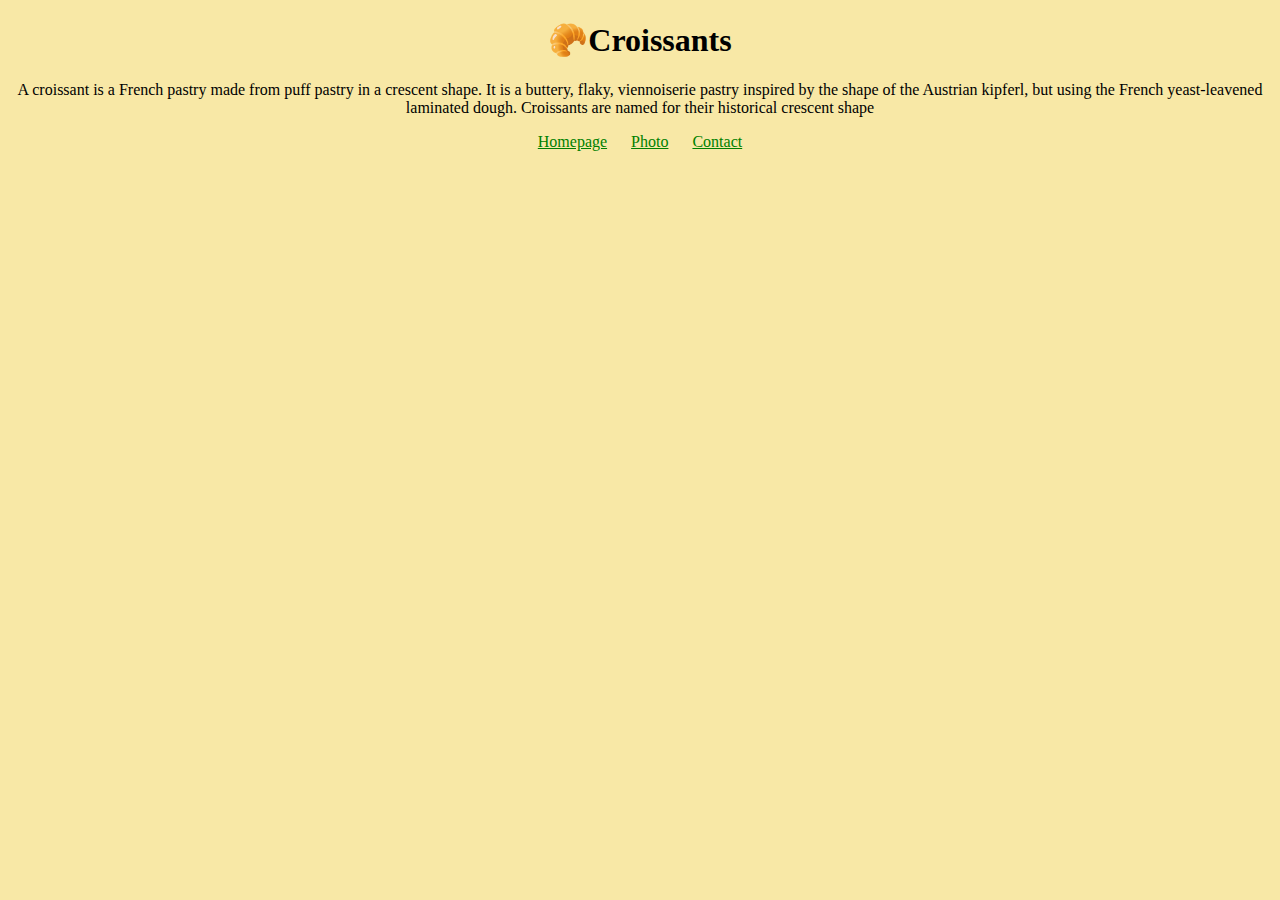
<file: index.html>
<!DOCTYPE html>
<html lang="en">
<head>
    <meta charset="UTF-8">
    <meta name="description"content="Taste the best croissant in town">
    <meta name="viewport" content="width=, initial-scale=1.0">
    <title>THE! best croissant in South Africa</title>
    <link rel="stylesheet" href="/css/styles.css">
    
</head>
<body>
   <h1>🥐Croissants</h1> 

   <p>A croissant is a French pastry made from puff pastry in a crescent shape.
     It is a buttery, flaky, viennoiserie pastry inspired by the shape of the Austrian kipferl, 
     but using the French yeast-leavened laminated dough. 
     Croissants are named for their historical crescent shape</p>
     <footer>
       <a href="/"title="Home">Homepage</a>
       <a href="/photo.html"title="Croissant photo">Photo</a> 
       <a href="/contact.html"title="Contact Croissant.com">Contact</a>
     </footer>
</body>
</html>
</file>
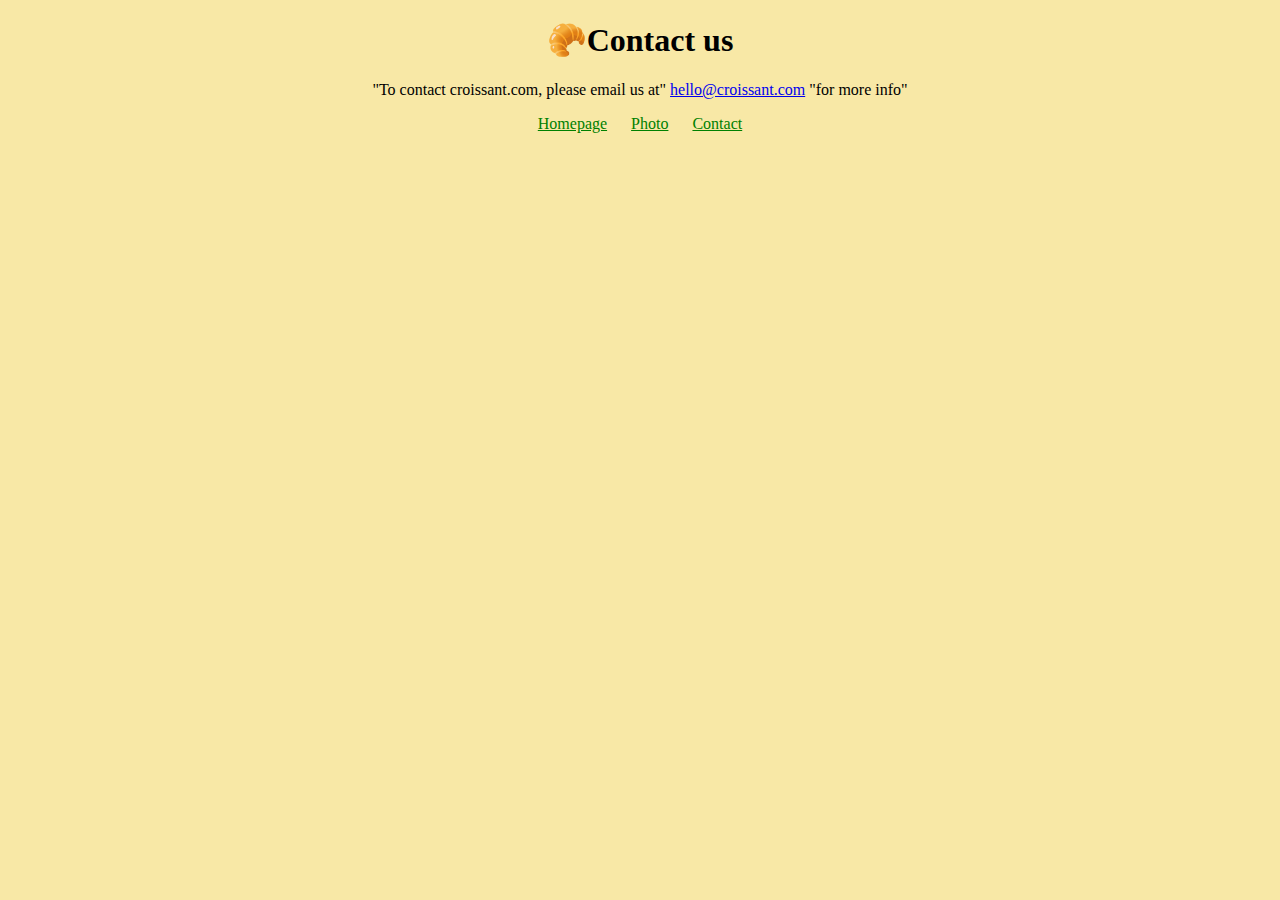
<file: contact.html>
<!DOCTYPE html>
<html lang="en">
<head>
    <meta charset="UTF-8">
    <meta name="description"content="contact croissant.com to learn more about our homemade croissant">
    <meta name="viewport" content="width=device-width, initial-scale=1.0">
    <title>Contact us-Croissant.com</title>
     <link rel="stylesheet" href="/css/styles.css">
</head>
<body>
    <h1>🥐Contact us</h1>
    <p>"To contact croissant.com, please email us at"
        <a href="mailto:hello@croissant.com"title="contactus by email">hello@croissant.com</a>
        "for more info"
    </p>
    <footer>
      <a href="/"title="Home">Homepage</a>
       <a href="/photo.html"title="Croissant photo">Photo</a> 
       <a href="/contact.html"title="Contact Croissant.com">Contact</a>
    </footer>
</body>
</html>
</file>
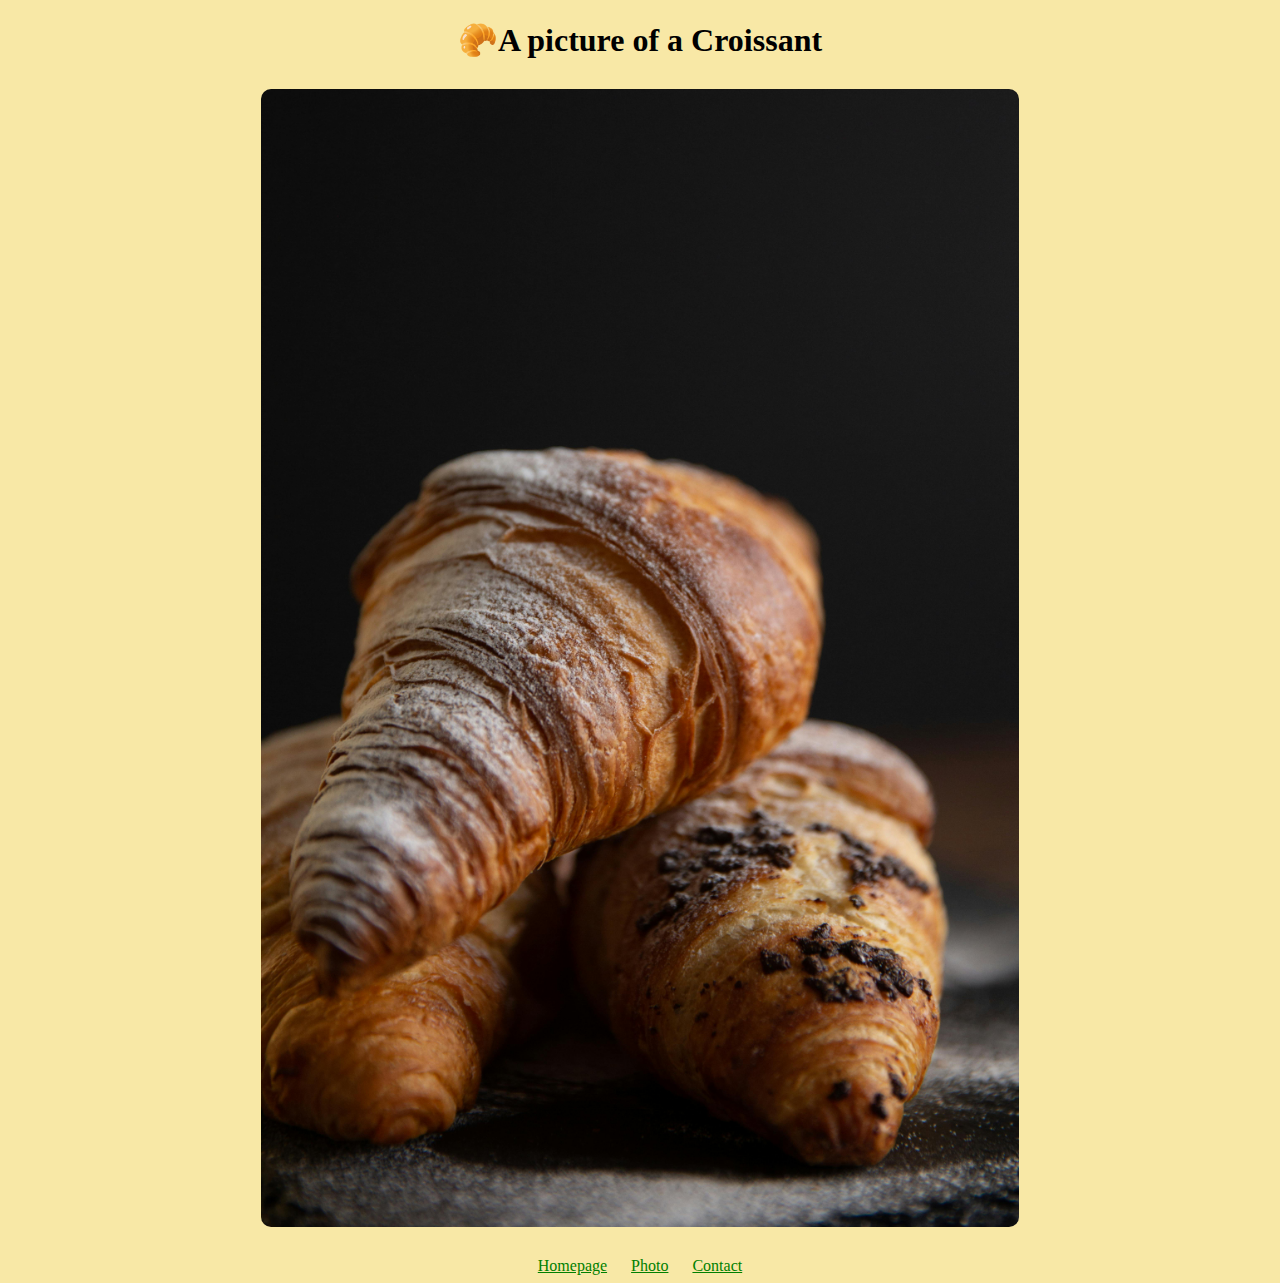
<file: photo.html>
<!DOCTYPE html>
<html lang="en">
<head>
    <meta charset="UTF-8">
    <meta name="description"content="Enjoy a beatiful picture of a home made croissant">
    <meta name="viewport" content="width=device-width, initial-scale=1.0">
    <title>An example of the perfect Croissant-croissant.com</title>
     <link rel="stylesheet" href="/css/styles.css">
</head>
<body>
 <h1>🥐A picture of a Croissant</h1>
 <img src="/images/Croissant.jpg" alt="" class="croissant-photo">   
 <footer>
    <a href="/"title="Home">Homepage</a>
       <a href="/photo.html"title="Croissant photo">Photo</a> 
       <a href="/contact.html"title="Contact Croissant.com">Contact</a>
 </footer>
</body>
</html>
</file>
<file: css/styles.css>
body {
  background: #f8e8a6 ;
}

h1,
p {
  text-align: center;
 
}

.croissant-photo {
  max-width: 60%;
  border-radius: 10px;
  display: block;
  margin: 30px auto;
}

footer {
  text-align: center;
}

footer a {
  margin: 0 10px;
  color: green;
}
</file>
